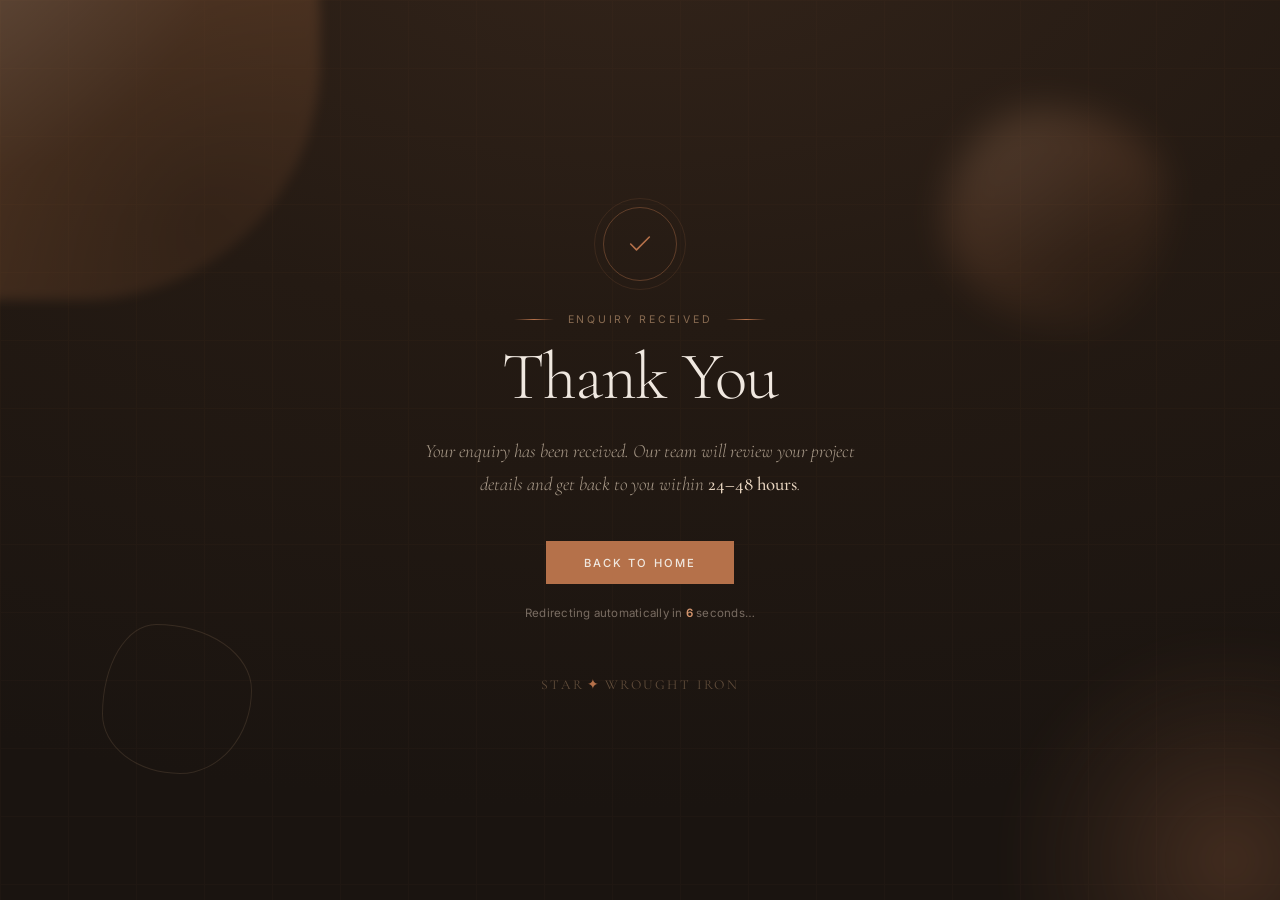
<file: ThankYou.html>
<!DOCTYPE html>
<html lang="en">
<head>
<meta charset="UTF-8">
<title>Thank You | Star Wrought Iron</title>
<meta name="viewport" content="width=device-width, initial-scale=1.0">
<meta http-equiv="refresh" content="7;url=https://star-wrought-iron.vercel.app/">
<link href="https://fonts.googleapis.com/css2?family=Cormorant+Garamond:ital,wght@0,300;0,400;0,500;0,600;1,300;1,400;1,600&family=Inter:wght@300;400;500;600&display=swap" rel="stylesheet">

<style>
  /* This page stays self-contained — it is the post-submit redirect and
     must render even if SWI2.css hasn't been cached. The tokens and the
     shape system below are copied verbatim from SWI2.css so the two stay
     visually identical. */
  :root {
    --copper:       #B5714A;
    --copper-dark:  #8B5635;
    --copper-light: #D4956E;
    --gold:         #C9A07A;
    --gold-pale:    #E8D5C0;
    --parchment:    #F0E8E0;
    --offwhite:     #F7F4F1;
    --panel:        #FBF8F5;
    --forge:        #1A1410;
    --forge-mid:    #231A13;
    --forge-light:  #2E2118;
    --text-body:    #3A2D25;
    --text-muted:   #7A6558;
    --text-faint:   #A8988C;
    --rule:         rgba(181,113,74,0.22);
    --ff-display:   'Cormorant Garamond', Georgia, serif;
    --ff-body:      'Inter', sans-serif;
    --ease:         cubic-bezier(0.25, 0.1, 0.25, 1);
  }

  * { box-sizing: border-box; margin: 0; padding: 0; }
  html { font-size: 16px; }

  body {
    font-family: var(--ff-body);
    /* Same forge ground as the gallery hero */
    background: radial-gradient(130% 100% at 50% -10%, #33241A 0%, #241A13 46%, var(--forge) 100%);
    color: var(--offwhite);
    min-height: 100vh;
    display: flex;
    align-items: center;
    justify-content: center;
    text-align: center;
    padding: 2rem;
    position: relative;
    isolation: isolate;
    overflow: hidden;
  }

  /* --- Forge grid, same primitive as the hero --- */
  .bg-grid {
    position: absolute; inset: 0; opacity: 0.03; z-index: 0;
    background-image:
      linear-gradient(var(--copper) 1px, transparent 1px),
      linear-gradient(90deg, var(--copper) 1px, transparent 1px);
    background-size: 68px 68px;
    pointer-events: none;
  }

  /* ============================================================
     SOFT ORGANIC COPPER SHAPES — identical to SWI2.css
     ============================================================ */
  .decor { position: absolute; inset: 0; z-index: 0; overflow: hidden; pointer-events: none; }
  .blob { --s: 320px; position: absolute; display: block; width: var(--s); height: var(--s); pointer-events: none; }

  .blob--o1 { border-radius: 62% 38% 55% 45% / 58% 42% 58% 42%; }
  .blob--o2 { border-radius: 44% 56% 38% 62% / 52% 36% 64% 48%; }
  .blob--o3 { border-radius: 58% 42% 66% 34% / 40% 62% 38% 60%; }
  .blob--o4 { border-radius: 36% 64% 48% 52% / 60% 44% 56% 40%; }

  .blob--petal1 { border-radius: 46% 46% 46% 14%; }
  .blob--petal2 { border-radius: 46% 46% 14% 46%; }
  .blob--petal3 { border-radius: 14% 46% 46% 46%; }
  .blob--petal4 { border-radius: 46% 14% 46% 46%; }

  .blob--copper {
    background:
      radial-gradient(circle at 32% 26%, rgba(255,232,210,0.22), transparent 50%),
      radial-gradient(circle at 74% 82%, rgba(20,12,6,0.45), transparent 58%),
      linear-gradient(150deg, #D69B6C 0%, #B5714A 36%, #8B5635 68%, #5E3822 100%);
    filter: blur(18px);
    opacity: 0.3;
  }
  .blob--foil {
    background:
      repeating-linear-gradient(112deg, rgba(255,255,255,0.09) 0 2px, transparent 2px 7px),
      radial-gradient(circle at 26% 22%, rgba(255,238,222,0.42), transparent 52%),
      radial-gradient(circle at 78% 84%, rgba(24,14,7,0.5), transparent 60%),
      linear-gradient(142deg, #E0A879 0%, #C07E52 30%, #9A6038 62%, #6B4127 100%);
    filter: blur(6px);
    opacity: 0.34;
  }
  .blob--glow {
    background: radial-gradient(circle at 50% 50%, rgba(181,113,74,0.34) 0%, rgba(181,113,74,0.1) 45%, transparent 72%);
    filter: blur(12px);
    opacity: 0.75;
  }
  .blob--ring {
    background: none;
    border: 1px solid rgba(201,160,122,0.28);
    filter: none;
    opacity: 0.55;
  }
  .blob--grain::after {
    content: ''; position: absolute; inset: 0; border-radius: inherit;
    background-image: url("data:image/svg+xml,%3Csvg xmlns='http://www.w3.org/2000/svg' width='120' height='120'%3E%3Cfilter id='g'%3E%3CfeTurbulence type='fractalNoise' baseFrequency='0.9' numOctaves='2' stitchTiles='stitch'/%3E%3C/filter%3E%3Crect width='100%25' height='100%25' filter='url(%23g)' opacity='0.08'/%3E%3C/svg%3E");
    mix-blend-mode: soft-light; opacity: 0.6;
  }
  @media (max-width: 900px) {
    .blob { width: calc(var(--s) * 0.66); height: calc(var(--s) * 0.66); }
    .blob--drop-mobile { display: none; }
  }

  /* ============================================================
     CARD
     ============================================================ */
  .card {
    position: relative;
    z-index: 2;
    max-width: 560px;
    width: 100%;
    animation: fadeUp 0.9s var(--ease);
  }

  @keyframes fadeUp {
    from { opacity: 0; transform: translateY(18px); }
    to   { opacity: 1; transform: translateY(0); }
  }

  .icon-ring {
    width: 74px; height: 74px;
    margin: 0 auto 2rem;
    border: 1px solid rgba(181,113,74,0.4);
    border-radius: 50%;
    display: flex;
    align-items: center;
    justify-content: center;
    position: relative;
  }
  .icon-ring::before {
    content: '';
    position: absolute;
    inset: -10px;
    border: 1px solid rgba(181,113,74,0.15);
    border-radius: 50%;
  }
  .icon-ring svg { color: var(--copper); display: block; }

  .rule-row {
    display: flex; align-items: center; justify-content: center;
    gap: 14px; margin-bottom: 1rem;
  }
  .rule-line {
    width: 40px; height: 1px;
    background: linear-gradient(90deg, transparent, var(--copper), transparent);
  }
  .eyebrow {
    font-size: 0.66rem;
    letter-spacing: 0.26em;
    text-transform: uppercase;
    color: rgba(201,160,122,0.6);
    font-weight: 400;
  }

  h1 {
    font-family: var(--ff-display);
    font-weight: 300;
    font-size: clamp(2.8rem, 6.5vw, 4.2rem);
    line-height: 1.04;
    letter-spacing: -0.015em;
    color: var(--parchment);
    margin-bottom: 0.4rem;
  }

  .message {
    font-family: var(--ff-display);
    font-style: italic;
    font-size: clamp(1rem, 2.2vw, 1.18rem);
    color: rgba(232,213,192,0.68);
    line-height: 1.7;
    max-width: 440px;
    margin: 1.5rem auto 2.6rem;
    font-weight: 300;
  }
  .message strong {
    color: var(--gold-pale);
    font-weight: 500;
    font-style: normal;
  }

  .actions {
    display: flex;
    flex-direction: column;
    align-items: center;
    gap: 1.4rem;
  }

  .btn-primary {
    display: inline-flex; align-items: center; gap: 8px;
    padding: 0.9rem 2.4rem;
    background: var(--copper);
    color: var(--parchment);
    font-size: 0.7rem;
    font-weight: 500;
    letter-spacing: 0.18em;
    text-transform: uppercase;
    text-decoration: none;
    transition: background 0.25s var(--ease);
  }
  .btn-primary:hover { background: var(--copper-dark); }
  .btn-primary:focus-visible { outline: 2px solid var(--gold); outline-offset: 3px; }

  .redirect-note {
    font-size: 0.72rem;
    color: rgba(168,152,140,0.65);
    letter-spacing: 0.02em;
  }
  .redirect-note span {
    color: var(--copper-light);
    font-weight: 600;
  }

  .footer-wordmark {
    margin-top: 3.5rem;
    font-family: var(--ff-display);
    font-size: 0.85rem;
    letter-spacing: 0.18em;
    text-transform: uppercase;
    color: rgba(201,160,122,0.4);
  }
  .footer-wordmark span { color: var(--copper); margin: 0 3px; }

  @media (max-width: 480px) {
    .btn-primary { width: 100%; justify-content: center; padding: 1rem; }
    .footer-wordmark { margin-top: 2.5rem; }
  }
  @media (prefers-reduced-motion: reduce) {
    .card { animation: none; }
  }
</style>
</head>
<body>

<div class="bg-grid" aria-hidden="true"></div>

<!-- Soft copper shapes, cut off at the corners — same composition
     language as the gallery hero. -->
<div class="decor" aria-hidden="true">
  <span class="blob blob--foil blob--petal1"   style="--s:520px; top:-220px; left:-200px"></span>
  <span class="blob blob--glow blob--petal3"   style="--s:460px; bottom:-190px; right:-180px"></span>
  <span class="blob blob--copper blob--o2 blob--grain blob--drop-mobile" style="--s:220px; top:12%; right:9%; opacity:.2"></span>
  <span class="blob blob--ring blob--o4 blob--drop-mobile" style="--s:150px; bottom:14%; left:8%"></span>
</div>

<div class="card">

  <div class="icon-ring">
    <svg width="28" height="28" viewBox="0 0 24 24" fill="none" stroke="currentColor" stroke-width="1.4" stroke-linecap="round" stroke-linejoin="round" aria-hidden="true">
      <path d="M20 6L9 17l-5-5"/>
    </svg>
  </div>

  <div class="rule-row">
    <div class="rule-line"></div>
    <span class="eyebrow">Enquiry Received</span>
    <div class="rule-line"></div>
  </div>

  <h1>Thank You</h1>

  <p class="message">
    Your enquiry has been received. Our team will review your project details and get back to you within <strong>24–48 hours</strong>.
  </p>

  <div class="actions">
    <a href="https://swi.ae/" class="btn-primary">Back to Home</a>
    <p class="redirect-note">Redirecting automatically in <span id="countdown">7</span> seconds…</p>
  </div>

  <div class="footer-wordmark">Star<span>✦</span>Wrought Iron</div>

</div>

<script>
  (function () {
    var seconds = 7;
    var el = document.getElementById('countdown');
    var timer = setInterval(function () {
      seconds -= 1;
      if (seconds <= 0) {
        clearInterval(timer);
        window.location.href = "https://swi.ae/";
        return;
      }
      el.textContent = seconds;
    }, 1000);
  })();
</script>

</body>
</html>
</file>
